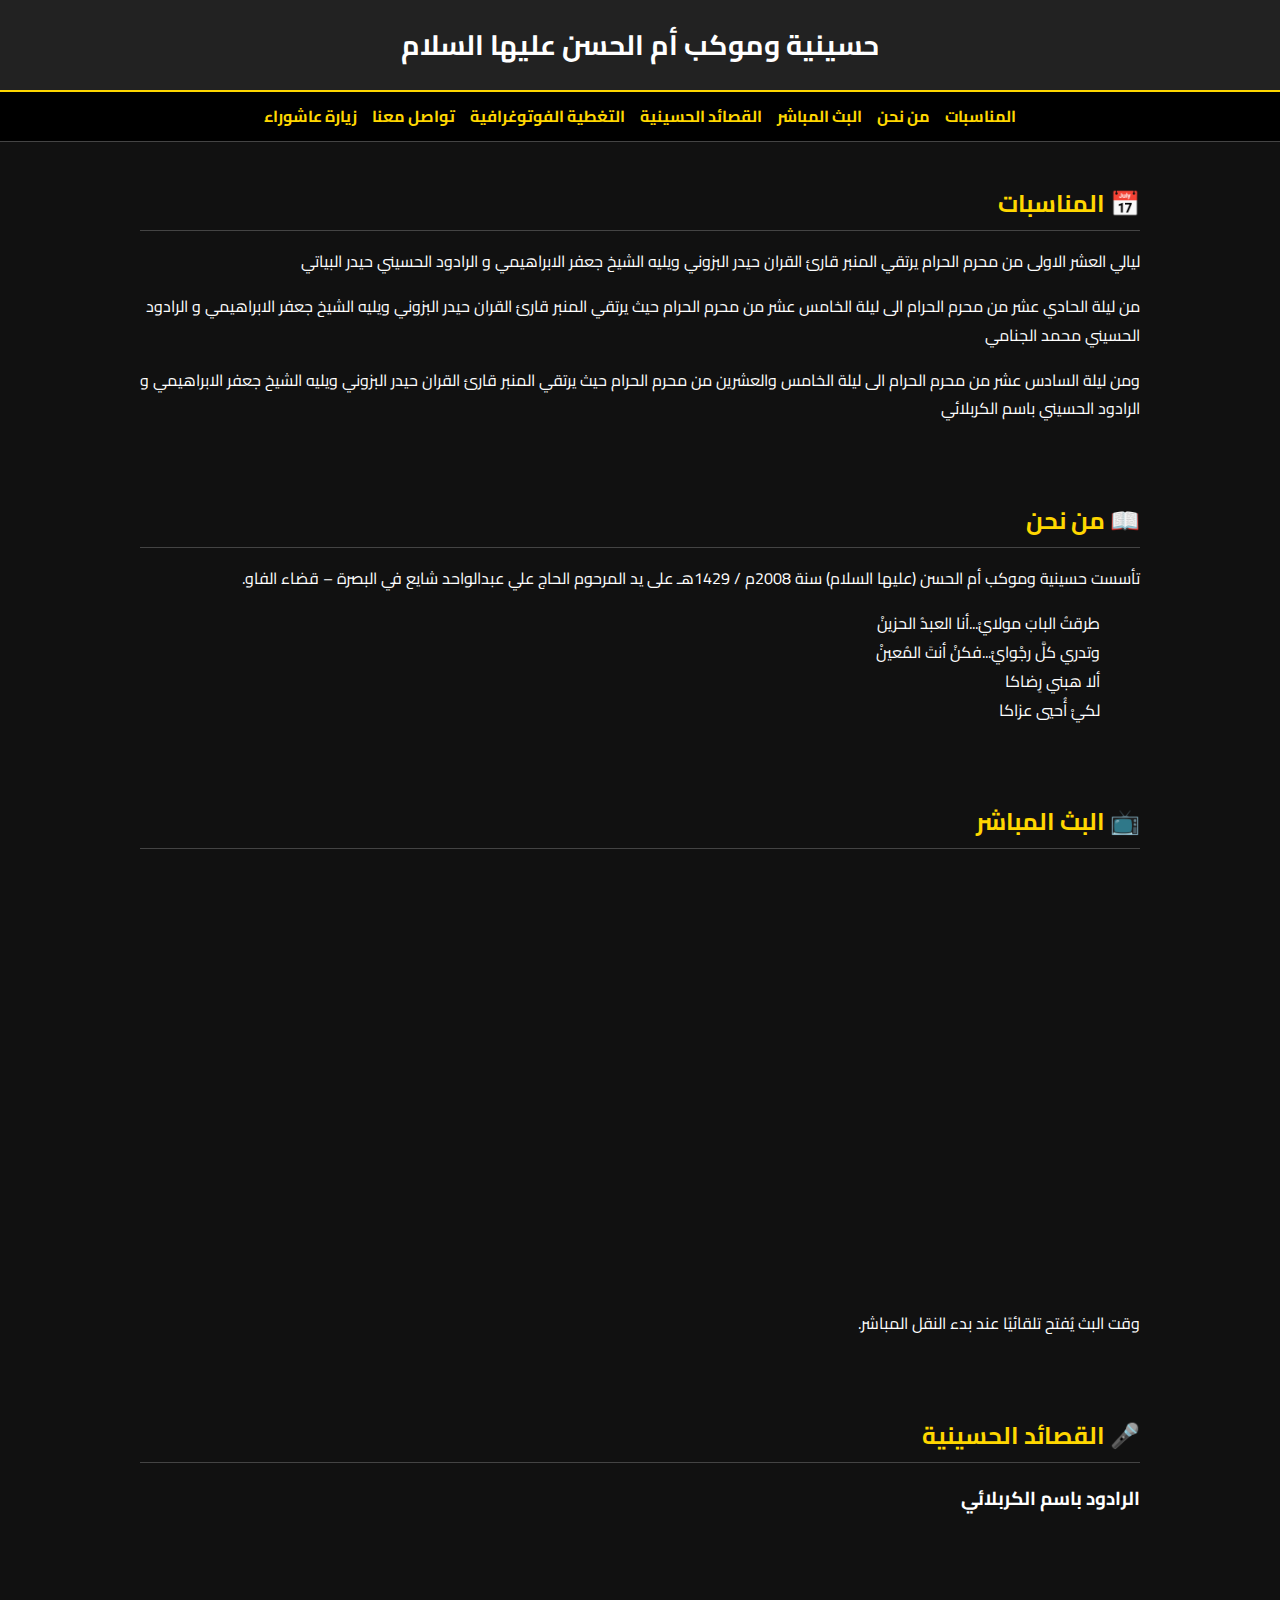
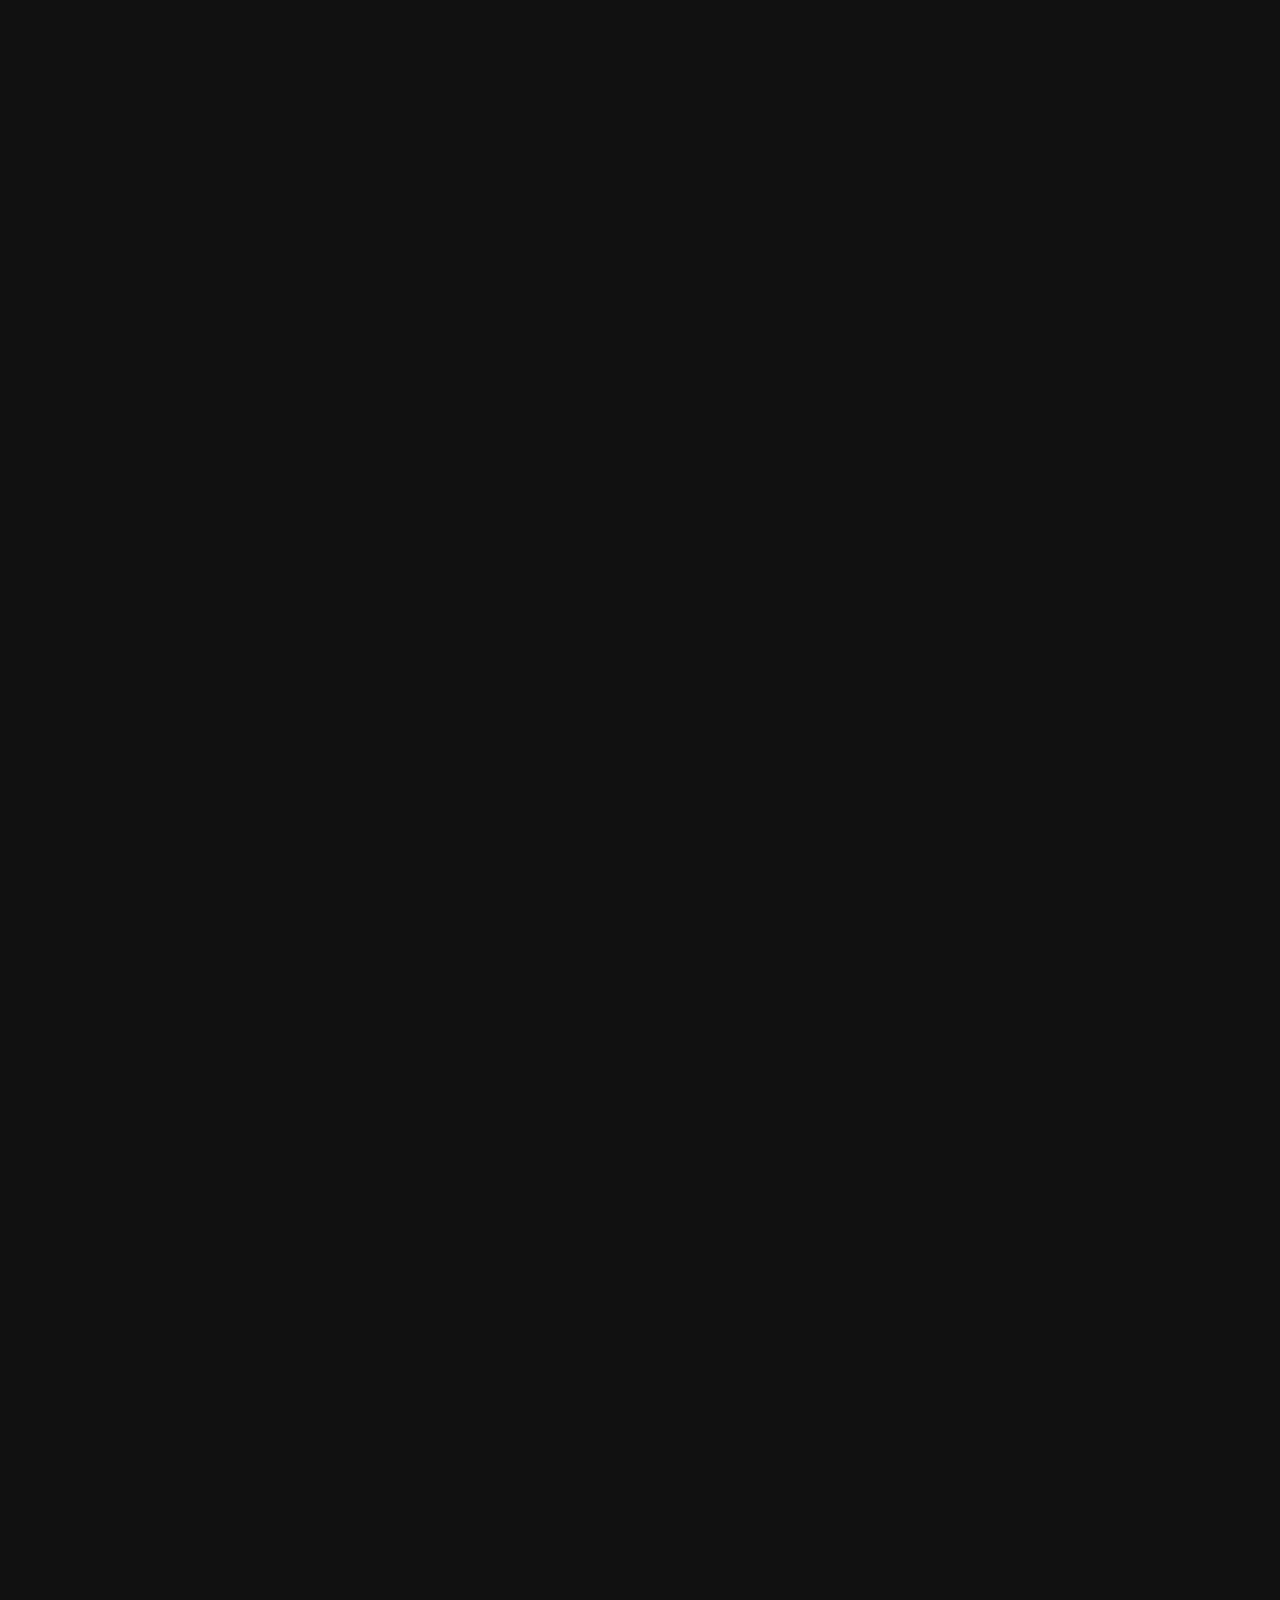
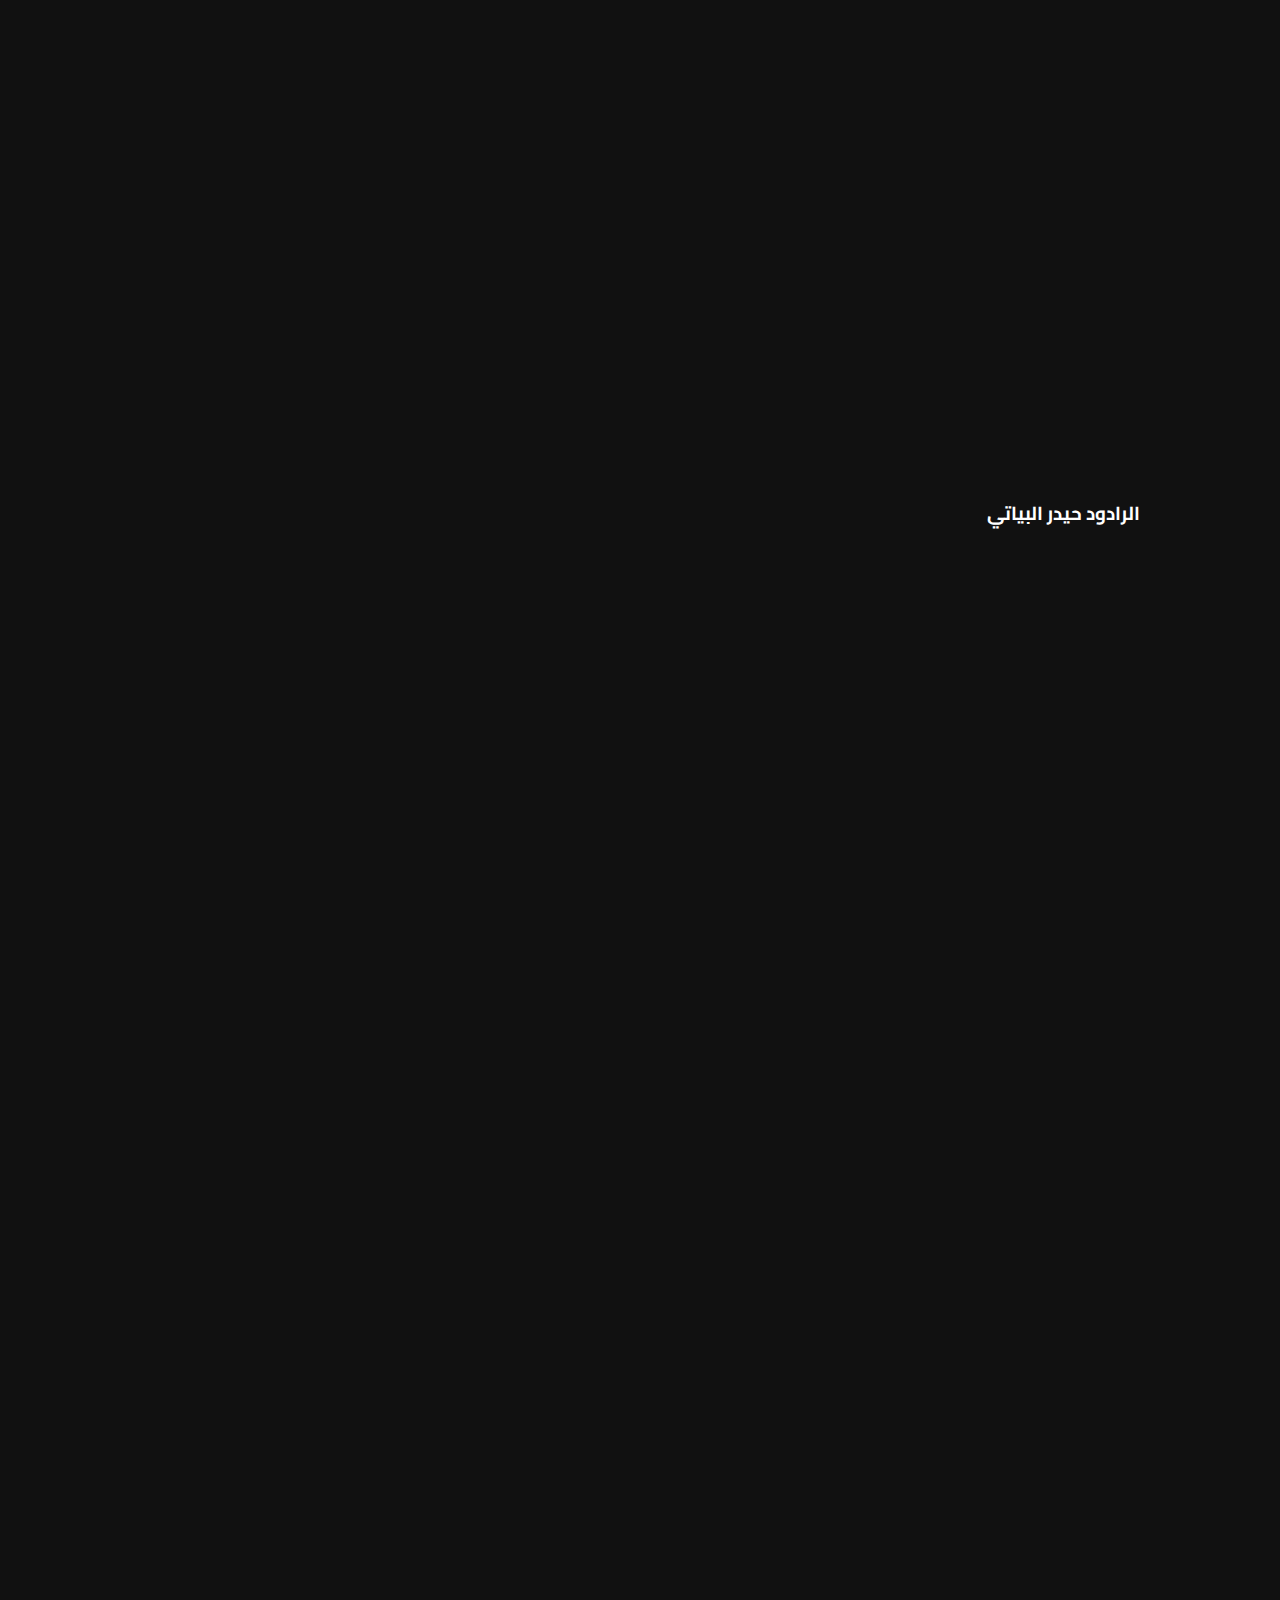
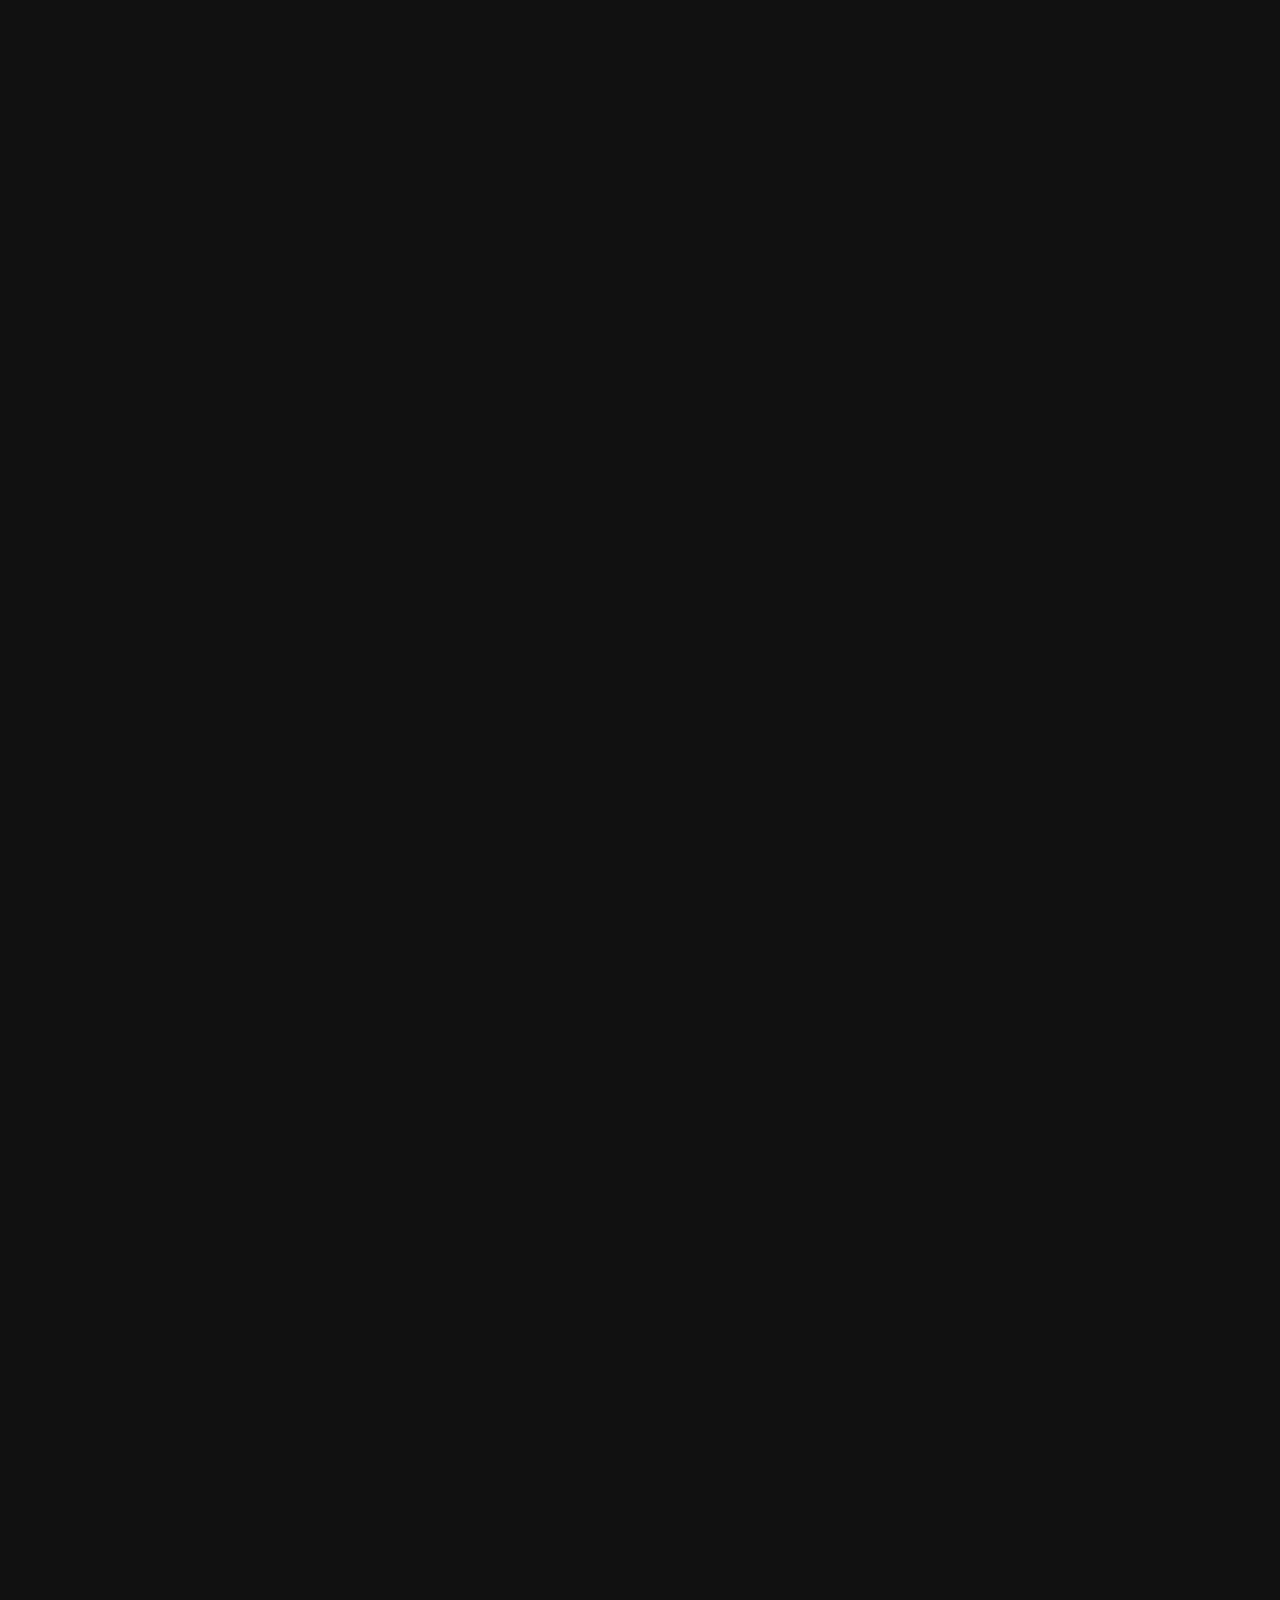
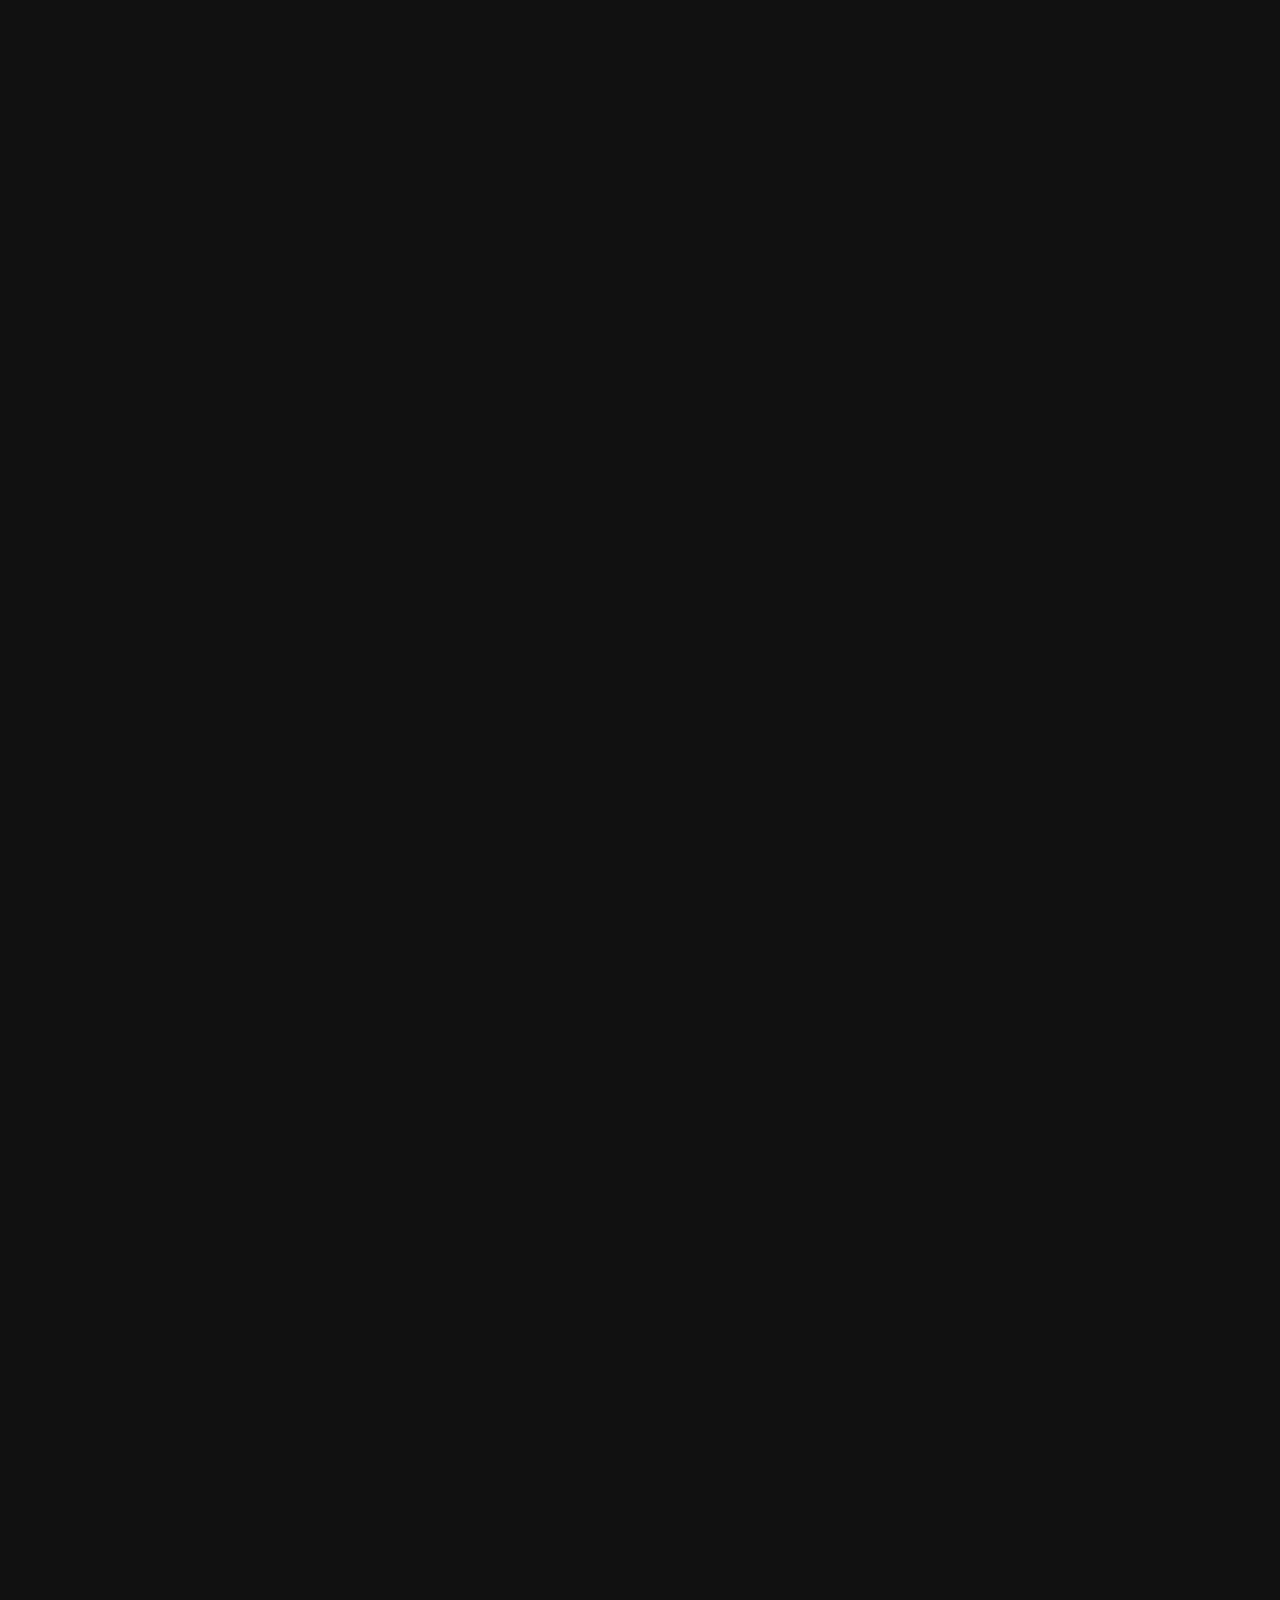
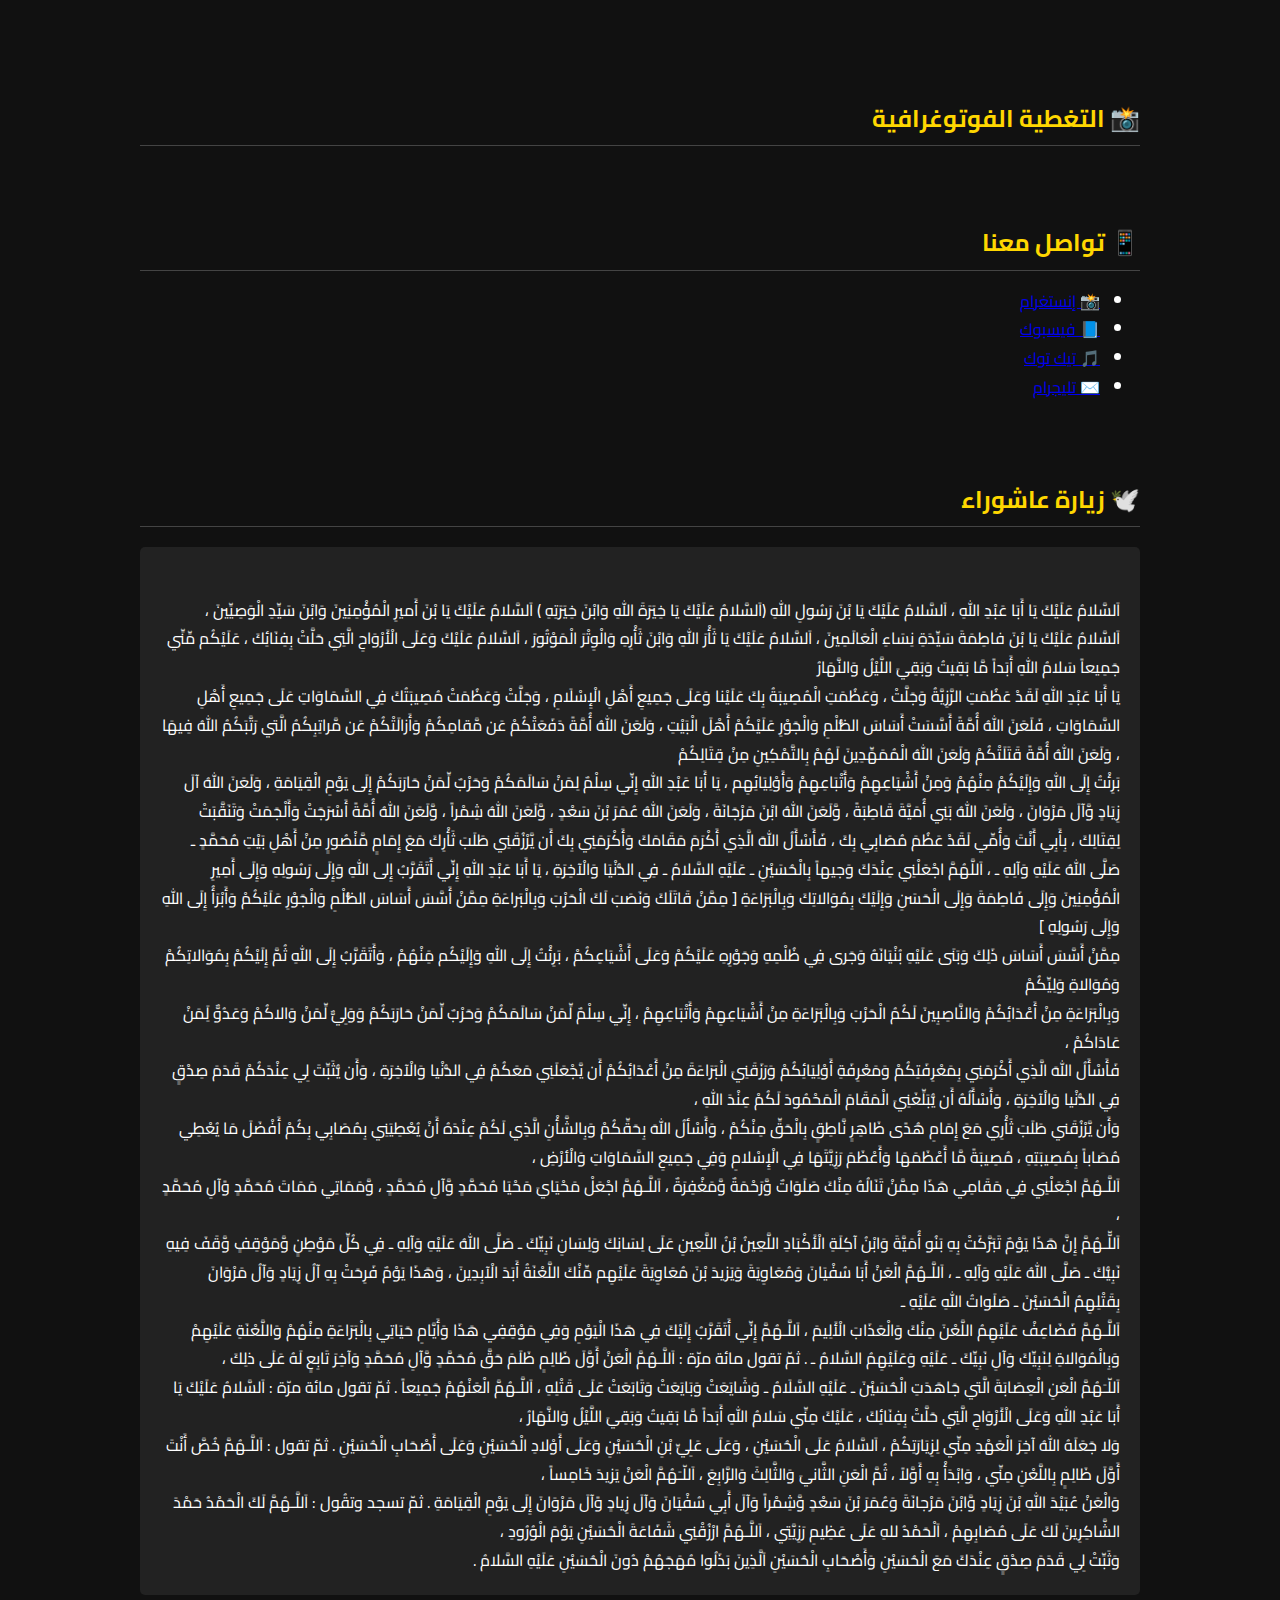
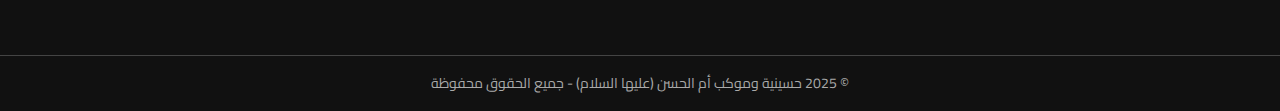
<file: index.html>
<!DOCTYPE html>
<html lang="ar" dir="rtl">
<head>
  <meta charset="UTF-8">
  <title>حسينية وموكب أم الحسن عليها السلام</title>
  <meta name="viewport" content="width=device-width, initial-scale=1.0">
  <link href="https://fonts.googleapis.com/css2?family=Cairo&display=swap" rel="stylesheet">
  <style>
    body { background:#111; color:#fff; font-family:'Cairo',sans-serif; margin:0; padding:0; line-height:1.8; }
    header { background:#222; padding:20px; text-align:center; font-size:28px; font-weight:bold; border-bottom:2px solid #ffd700; }
    nav {
      background:#000; display:flex; flex-wrap:wrap; justify-content:center;
      gap:15px; padding:10px; border-bottom:1px solid #444;
    }
    nav a { color:#ffd700; text-decoration:none; font-weight:bold; }
    nav a:hover { color:#fff; }
    section { padding:20px; max-width:1000px; margin:auto; }
    h2 { color:#ffd700; border-bottom:1px solid #444; padding-bottom:5px; margin-bottom:15px; }
    iframe { width:100%; height:400px; border:none; margin-bottom:20px; }
    .video-container iframe { margin-bottom:20px; }
    .photo-grid { display:grid; grid-template-columns:repeat(auto-fit,minmax(200px,1fr)); gap:10px; margin-top:10px; }
    .photo-grid img { width:100%; border-radius:5px; }
    footer { text-align:center; padding:15px; font-size:14px; color:#aaa; border-top:1px solid #444; margin-top:40px; }
    .visit { background:#222; padding:20px; border-radius:5px; white-space:pre-line; margin-top:20px; }
  </style>
</head>
<body>

  <header>حسينية وموكب أم الحسن عليها السلام</header>

  <nav>
    <a href="#events">المناسبات</a>
    <a href="#about">من نحن</a>
    <a href="#live">البث المباشر</a>
    <a href="#poems">القصائد الحسينية</a>
    <a href="#photos">التغطية الفوتوغرافية</a>
    <a href="#contact">تواصل معنا</a>
    <a href="#ziyarah">زيارة عاشوراء</a>
  </nav>

  <section id="events">
    <h2>📅 المناسبات</h2>
    <p>ليالي العشر الاولى من محرم الحرام يرتقي المنبر قارئ القران حيدر البزوني ويليه الشيخ جعفر الابراهيمي و الرادود الحسيني حيدر البياتي</p>
    <p>من ليلة الحادي عشر من محرم الحرام الى ليلة الخامس عشر من محرم الحرام حيث يرتقي المنبر قارئ القران حيدر البزوني ويليه الشيخ جعفر الابراهيمي و الرادود الحسيني محمد الجنامي</p>
    <p>ومن ليلة السادس عشر من محرم الحرام الى ليلة الخامس والعشرين من محرم الحرام حيث يرتقي المنبر قارئ القران حيدر البزوني ويليه الشيخ جعفر الابراهيمي و الرادود الحسيني باسم الكربلائي</p>
  </section>

  <section id="about">
    <h2>📖 من نحن</h2>
    <p>تأسست حسينية وموكب أم الحسن (عليها السلام) سنة 2008م / 1429هـ على يد المرحوم الحاج علي عبدالواحد شايع في البصرة – قضاء الفاو.</p>
    <blockquote>طرقتُ البابَ مولايْ...أنا العبدُ الحزينْ<br>وتدري كلَّ رجْوايْ...فكنْ أنتَ المُعينْ<br>ألا هبني رِضاكا<br>لكيْ أُحيي عزاكا</blockquote>
  </section>

  <section id="live">
    <h2>📺 البث المباشر</h2>
    <div class="video-container">
      <iframe src="https://www.youtube.com/embed/live_stream?channel=YOUR_CHANNEL_ID&autoplay=1" allowfullscreen></iframe>
    </div>
    <p>وقت البث يُفتح تلقائيًا عند بدء النقل المباشر.</p>
  </section>

  <section id="poems">
    <h2>🎤 القصائد الحسينية</h2>

    <h3>الرادود باسم الكربلائي</h3>
    <div class="video-container">
      <iframe src="https://www.youtube.com/embed/Iudexv2CNfc" allowfullscreen></iframe>
      <iframe src="https://www.youtube.com/embed/KEC6mCYnV7k" allowfullscreen></iframe>
      <iframe src="https://www.youtube.com/embed/iRjhOYsgfQ8" allowfullscreen></iframe>
      <iframe src="https://www.youtube.com/embed/4avizt100HY" allowfullscreen></iframe>
      <iframe src="https://www.youtube.com/embed/4lSqcsQqoGw" allowfullscreen></iframe>
    </div>

    <h3>الرادود حيدر البياتي</h3>
    <div class="video-container">
      <iframe src="https://www.youtube.com/embed/UmNTr_DDTz8" allowfullscreen></iframe>
      <iframe src="https://www.youtube.com/embed/bHUOuPoD3NI" allowfullscreen></iframe>
      <iframe src="https://www.youtube.com/embed/Ny96gUKtr4A" allowfullscreen></iframe>
      <iframe src="https://www.youtube.com/embed/sduS4UMqRCE" allowfullscreen></iframe>
      <iframe src="https://www.youtube.com/embed/3euMciRUaK4" allowfullscreen></iframe>
      <iframe src="https://www.youtube.com/embed/ZJErHcBajNM" allowfullscreen></iframe>
      <iframe src="https://www.youtube.com/embed/u_k6y0lQjLk" allowfullscreen></iframe>
      <iframe src="https://www.youtube.com/embed/W4xsyjVdM6E" allowfullscreen></iframe>
      <iframe src="https://www.youtube.com/embed/d9DfQTkdD5s" allowfullscreen></iframe>
      <iframe src="https://www.youtube.com/embed/pU-r44o1GLI" allowfullscreen></iframe>
    </div>
  </section>

  <section id="photos">
    <h2>📸 التغطية الفوتوغرافية</h2>
    <div class="photo-grid">
      <!-- ضع هنا صورك بنفس الأسماء أو أرقام img1.jpg إلى img6.jpg -->
    </div>
  </section>

  <section id="contact">
    <h2>📱 تواصل معنا</h2>
    <ul>
      <li><a href="https://www.instagram.com/umalhu7san?igsh=MXQzNmw4cGZsejZ6dQ==" target="_blank">📸 إنستغرام</a></li>
      <li><a href="https://www.facebook.com/share/19HKZWxaoQ/?mibextid=wwXIfr" target="_blank">📘 فيسبوك</a></li>
      <li><a href="https://www.tiktok.com/@umalhu7san?_t=ZS-8woNTmtsrJY&_r=1" target="_blank">🎵 تيك توك</a></li>
      <li><a href="https://t.me/umalhu7san" target="_blank">✉️ تليجرام</a></li>
    </ul>
  </section>

  <section id="ziyarah">
    <h2>🕊️ زيارة عاشوراء</h2>
    <div class="visit">
 اَلسَّلامُ عَلَيْكَ يَا أَبَا عَبْدِ اللهِ ، اَلسَّلامُ عَلَيْكَ يَا بْنَ رَسُولِ اللهِ (اَلسَّلامُ عَلَيْكَ يَا خِيَرَةَ اللهِ وَابْنَ خِيَرَتِهِ ) اَلسَّلامُ عَلَيْكَ يَا بْنَ أَميرِ الْمُؤْمِنِينَ وَابْنَ سَيِّدِ الْوَصِيِّينَ ، اَلسَّلامُ عَلَيْكَ يَا بْنَ فاطِمَةَ سَيِّدَةِ نِسَاءِ الْعَالَمِينَ ، اَلسَّلامُ عَلَيْكَ يَا ثَأْرَ اللهِ وَابْنَ ثَأْرِهِ وَالْوِتْرَ الْمَوْتُورَ ، اَلسَّلامُ عَلَيْكَ وَعَلَى الْأَرْوَاحِ الَّتِي حَلَّتْ بِفِنَائِكَ ، عَلَيْكُم مِّنِّي جَمِيعاً سَلامُ اللهِ أَبَداً مَّا بَقِيتُ وَبَقِيَ اللَّيْلُ وَالنَّهَارُ
       يَا أَبَا عَبْدِ اللهِ لَقَدْ عَظُمَتِ الرَّزِيَّةُ وَجَلَّتْ ، وَعَظُمَتِ الْمُصِيبَةُ بِكَ عَلَيْنا وَعَلَى جَمِيعِ أَهْلِ الْإِسْلَامِ ، وَجَلَّتْ وَعَظُمَتْ مُصِيبَتُكَ فِي السَّمَاوَاتِ عَلَى جَمِيعِ أَهْلِ السَّمَاوَاتِ ، فَلَعَنَ اللهُ أُمَّةً أَسَّسَتْ أَسَاسَ الظُّلْمِ وَالْجَوْرِ عَلَيْكُمْ أَهْلَ الْبَيْتِ ، وَلَعَنَ اللهُ أُمَّةً دَفَعَتْكُمْ عَن مَّقامِكُمْ وَأَزالَتْكُمْ عَن مَّراتِبِكُمُ الَّتي رَتَّبَكُمُ اللهُ فِيهَا ، وَلَعَنَ اللهُ أُمَّةً قَتَلَتْكُمْ وَلَعَنَ اللهُ الْمُمَهِّدِينَ لَهُمْ بِالتَّمْكِينِ مِنْ قِتَالِكُمْ 
       بَرِئْتُ إِلَى اللهِ وَإِلَيْكُمْ مِنْهُمْ وَمِنْ أَشْيَاعِهِمْ وَأَتْبَاعِهِمْ وَأَوْلِيَائِهِم ، يَا أَبَا عَبْدِ اللهِ إِنِّي سِلْمٌ لِمَنْ سَالَمَكُمْ وَحَرْبٌ لِّمَنْ حَارَبَكُمْ إِلَى يَوْمِ الْقِيَامَةِ ، وَلَعَنَ اللهُ آلَ زِيَادٍ وَّآلَ مَرْوَانَ ، وَلَعَنَ اللهُ بَنِي أُمَيَّةَ قَاطِبَةً ، وَّلَعَنَ اللهُ ابْنَ مَرْجَانَةَ ، وَلَعَنَ اللهُ عُمَرَ بْنَ سَعْدٍ ، وَّلَعَنَ اللهُ شِمْراً ، وَّلَعَنَ اللهُ أُمَّةً أَسْرَجَتْ وَأَلْجَمَتْ وَتَنَقَّبَتْ لِقِتَالِكَ ، بِأَبِي أَنْتَ وَأُمِّي لَقَدْ عَظُمَ مُصَابِي بِكَ ، فَأَسْأَلُ اللهَ الَّذِي أَكْرَمَ مَقَامَكَ وَأَكْرَمَنِي بِكَ أَن يَّرْزُقَنِي طَلَبَ ثَأْرِكَ مَعَ إِمَامٍ مَّنْصُورٍ مِنْ أَهْلِ بَيْتِ مُحَمَّدٍ ـ صَلَّى اللهُ عَلَيْهِ وَآلِهِ ـ ، اَللَّهُمَّ اجْعَلْنِي عِنْدَكَ وَجيهاً بِالْحُسَيْنِ ـ عَلَيْهِ السَّلامُ ـ فِي الدُّنْيَا وَالْآخِرَةِ ، يَا أَبَا عَبْدِ اللهِ إِنِّي أَتَقَرَّبُ إِلى اللهِ وَإِلَى رَسُولِهِ وَإِلَى أَمِيرِ الْمُؤْمِنِينَ وَإِلَى فَاطِمَةَ وَإِلَى الْحَسَنِ وَإِلَيْكَ بِمُوَالاتِكَ وَبِالْبَرَاءَةِ [ مِمَّنْ قَاتَلَكَ وَنَصَبَ لَكَ الْحَرْبَ وَبِالْبَراءَةِ مِمَّنْ أَسَّسَ أَسَاسَ الظُّلْمِ وَالْجَوْرِ عَلَيْكُمْ وَأَبْرَأُ إِلَى اللهِ وَإِلَى رَسُولِهِ ]
      مِمَّنْ أَسَّسَ أَسَاسَ ذَلِكَ وَبَنَى عَلَيْهِ بُنْيَانَهُ وَجَرى فِي ظُلْمِهِ وَجَوْرِهِ عَلَيْكُمْ وَعَلَى أَشْيَاعِكُمْ ، بَرِئْتُ إِلَى اللهِ وَإِلَيْكُم مَِنْهُمْ ، وَأَتَقَرَّبُ إِلَى اللهِ ثُمَّ إِلَيْكُمْ بِمُوَالاتِكُمْ وَمُوَالاةِ وَلِيِّكُمْ
      وَبِالْبَرَاءَةِ مِنْ أَعْدَائِكُمْ وَالنَّاصِبِينَ لَكُمُ الْحَرْبَ وَبِالْبَرَاءَةِ مِنْ أَشْيَاعِهِمْ وَأَتْبَاعِهِمْ ، إِنِّي سِلْمٌ لِّمَنْ سَالَمَكُمْ وَحَرْبٌ لِّمَنْ حَارَبَكُمْ وَوَلِيٌّ لِّمَنْ وَالاكُمْ وَعَدُوٌّ لَِمَنْ عَادَاكُمْ ،
      فَأَسْأَلُ اللهَ الَّذِي أَكْرَمَنِي بِمَعْرِفَتِكُمْ وَمَعْرِفَةِ أَوْلِيَائِكُمْ وَرَزَقَنِيَ الْبَرَاءَةَ مِنْ أَعْدَائِكُمْ أَن يَّجْعَلَنِي مَعَكُمْ فِي الدُّنْيا وَالْآخِرَةِ ، وَأَن يُّثَبِّتَ لِي عِنْدَكُمْ قَدَمَ صِدْقٍ فِي الدُّنْيا وَالْآخِرَةِ ، وَأَسْأَلُهُ أَن يُّبَلِّغَنِيَ الْمَقَامَ الْمَحْمُودَ لَكُمْ عِنْدَ اللهِ ،
      وَأَن يَّرْزُقَني طَلَبَ ثَأْرِي مَعَ إِمَامِ هُدًى ظَاهِرٍ نَّاطِقٍ بِالْحَقِّ مِنْكُمْ ، وَأَسْألُ اللهَ بِحَقِّكُمْ وَبِالشَّأْنِ الَّذِي لَكُمْ عِنْدَهُ أَنْ يُعْطِيَنِي بِمُصَابِي بِكُمْ أَفْضَلَ مَا يُعْطِي مُصَاباً بِمُصِيبَتِهِ ، مُصِيبَةً مَّا أَعْظَمَهَا وَأَعْظَمَ رَزِيَّتَهَا فِي الْإِسْلامِ وَفِي جَمِيعِ السَّمَاوَاتِ وَالْأرْضِ ،
      اَللَّـهُمَّ اجْعَلْنِي فِي مَقَامِي هَذَا مِمَّنْ تَنَالُهُ مِنْكَ صَلَوَاتٌ وَّرَحْمَةٌ وَّمَغْفِرَةٌ ، اَللَّـهُمَّ اجْعَلْ مَحْيَايَ مَحْيَا مُحَمَّدٍ وَّآلِ مُحَمَّدٍ ، وَّمَمَاتِي مَمَاتَ مُحَمَّدٍ وََآلِ مُحَمَّدٍ ، 
      اَللّّـهُمَّ إِنَّ هَذَا يَوْمٌ تَبَرَّكَتْ بِهِ بَنُو أُمَيَّةَ وَابْنُ آكِلَةِ الْأَكْبَادِ اللَّعِينُ بْنُ اللَّعِينِ عَلَى لِسَانِكَ وَلِسَانِ نَبِيِّكَ ـ صَلَّى اللهُ عَلَيْهِ وَآلِهِ ـ فِي كُلِّ مَوْطِنٍ وَّمَوْقِفٍ وَّقَفَ فِيهِ نَبِيُّكَ ـ صَلَّى اللهُ عَلَيْهِ وَآلِهِ ـ ، اَللَّـهُمَّ الْعَنْ أَبَا سُفْيَانَ وَمُعَاوِيَةَ وَيَزيدَ بْنَ مُعَاوِيَةَ عَلَيْهِم مِّنْكَ اللَّعْنَةُ أَبَدَ الْآبِدِينَ ، وَهَذَا يَوْمٌ فَرِحَتْ بِهِ آلُ زِيَادٍ وَآلُ مَرْوَانَ بِقَتْلِهِمُ الْحُسَيْنَ ـ صَلَواتُ اللهِ عَلَيْهِ ـ 
      اَللَّـهُمَّ فَضَاعِفْ عَلَيْهِمُ اللَّعْنَ مِنْكَ وَالْعَذَابَ الْأَلِيمَ ، اَللَّـهُمَّ إِنِّي أَتَقَرَّبُ إِلَيْكَ فِي هَذَا الْيَوْمِ وَفِي مَوْقِفِي هَذَا وَأَيَّامِ حَيَاتِي بِالْبَرَاءَةِ مِنْهُمْ وَاللَّعْنَةِ عَلَيْهِمْ وَبِالْمُوَالاةِ لِنَبِيِّكَ وَآلِ نَبِيِّكَ ـ عَلَيْهِ وَعَلَيْهِمُ السَّلامُ ـ . ثمّ تقول مائة مرّة : اَللَّـهُمَّ الْعَنْ أَوَّلَ ظَالِمٍ ظَلَمَ حَقَّ مُحَمَّدٍ وَّآلِ مُحَمَّدٍ وَآخِرَ تَابِعٍ لَهُ عَلَى ذلِكَ ، 
       اَللّـَهُمَّ الْعَنِ الْعِصَابَةَ الَّتي جَاهَدَتِ الْحُسَيْنَ ـ عَلَيْهِ السَّلَامُ ـ وَشَايَعَتْ وَبَايَعَتْ وَتَابَعَتْ عَلَى قَتْلِهِ ، اَللَّـهُمَّ الْعَنْهُمْ جَمِيعاً . ثمّ تقول مائة مرّة : اَلسَّلامُ عَلَيْكَ يَا أَبَا عَبْدِ اللهِ وَعَلَى الْأَرْوَاحِ الَّتِي حَلَّتْ بِفِنَائِكَ ، عَلَيْكَ مِنِّي سَلامُ اللهِ أَبَداً مَّا بَقِيتُ وَبَقِيَ اللَّيْلُ وَالنَّهَارُ ،
      وَلا جَعَلَهُ اللهُ آخِرَ الْعَهْدِ مِنِّي لِزِيَارَتِكُمْ ، اَلسَّلامُ عَلَى الْحُسَيْنِ ، وَعَلَى عَلِيِّ بْنِ الْحُسَيْنِ وَعَلَى أَوْلادِ الْحُسَيْنِ وَعَلَى أَصْحَابِ الْحُسَيْنِ . ثمّ تقول : اَللَّـهُمَّ خُصَّ أَنْتَ أَوَّلَ ظَالِمٍ بِاللَّعْنِ مِنِّي ، وَابْدَأْ بِهِ أَوَّلاً ، ثُمَّ الْعَنِ الثَّانيَ وَالثَّالِثَ وَالرَّابِعَ ، اَللّـَهُمَّ الْعَنْ يَزيدَ خَامِساً ،
      وَالْعَنْ عُبَيْدَ اللهِ بْنَ زِيَادٍ وَّابْنَ مَرْجانَةَ وَعُمَرَ بْنَ سَعْدٍ وَّشِمْراً وَآلَ أَبِي سُفْيَانَ وَآلَ زِيادٍ وََآلَ مَرْوَانَ إِلَى يَوْمِ الْقِيَامَةِ . ثمّ تسجد وتقُول : اَللَّـهُمَّ لَكَ الْحَمْدُ حَمْدَ الشَّاكِرِينَ لَكَ عَلَى مُصَابِهِمْ ، اَلْحَمْدُ للهِ عَلَى عَظِيمِ رَزِيَّتِي ، اَللَّـهُمَّ ارْزُقْنِي شَفَاعَةَ الْحُسَيْنِ يَوْمَ الْوُرُودِ ،
      وَثَبِّتْ لِي قَدَمَ صِدْقٍ عِنْدَكَ مَعَ الْحُسَيْنِ وَأَصْحَابِ الْحُسَيْنِ اَلَّذِينَ بَذَلُوا مُهَجَهُمْ دُونَ الْحُسَيْنِ عَلَيْهِ السَّلامُ .
    </div>
  </section>

  <footer>© 2025 حسينية وموكب أم الحسن (عليها السلام) - جميع الحقوق محفوظة</footer>

</body>
</html>
</file>
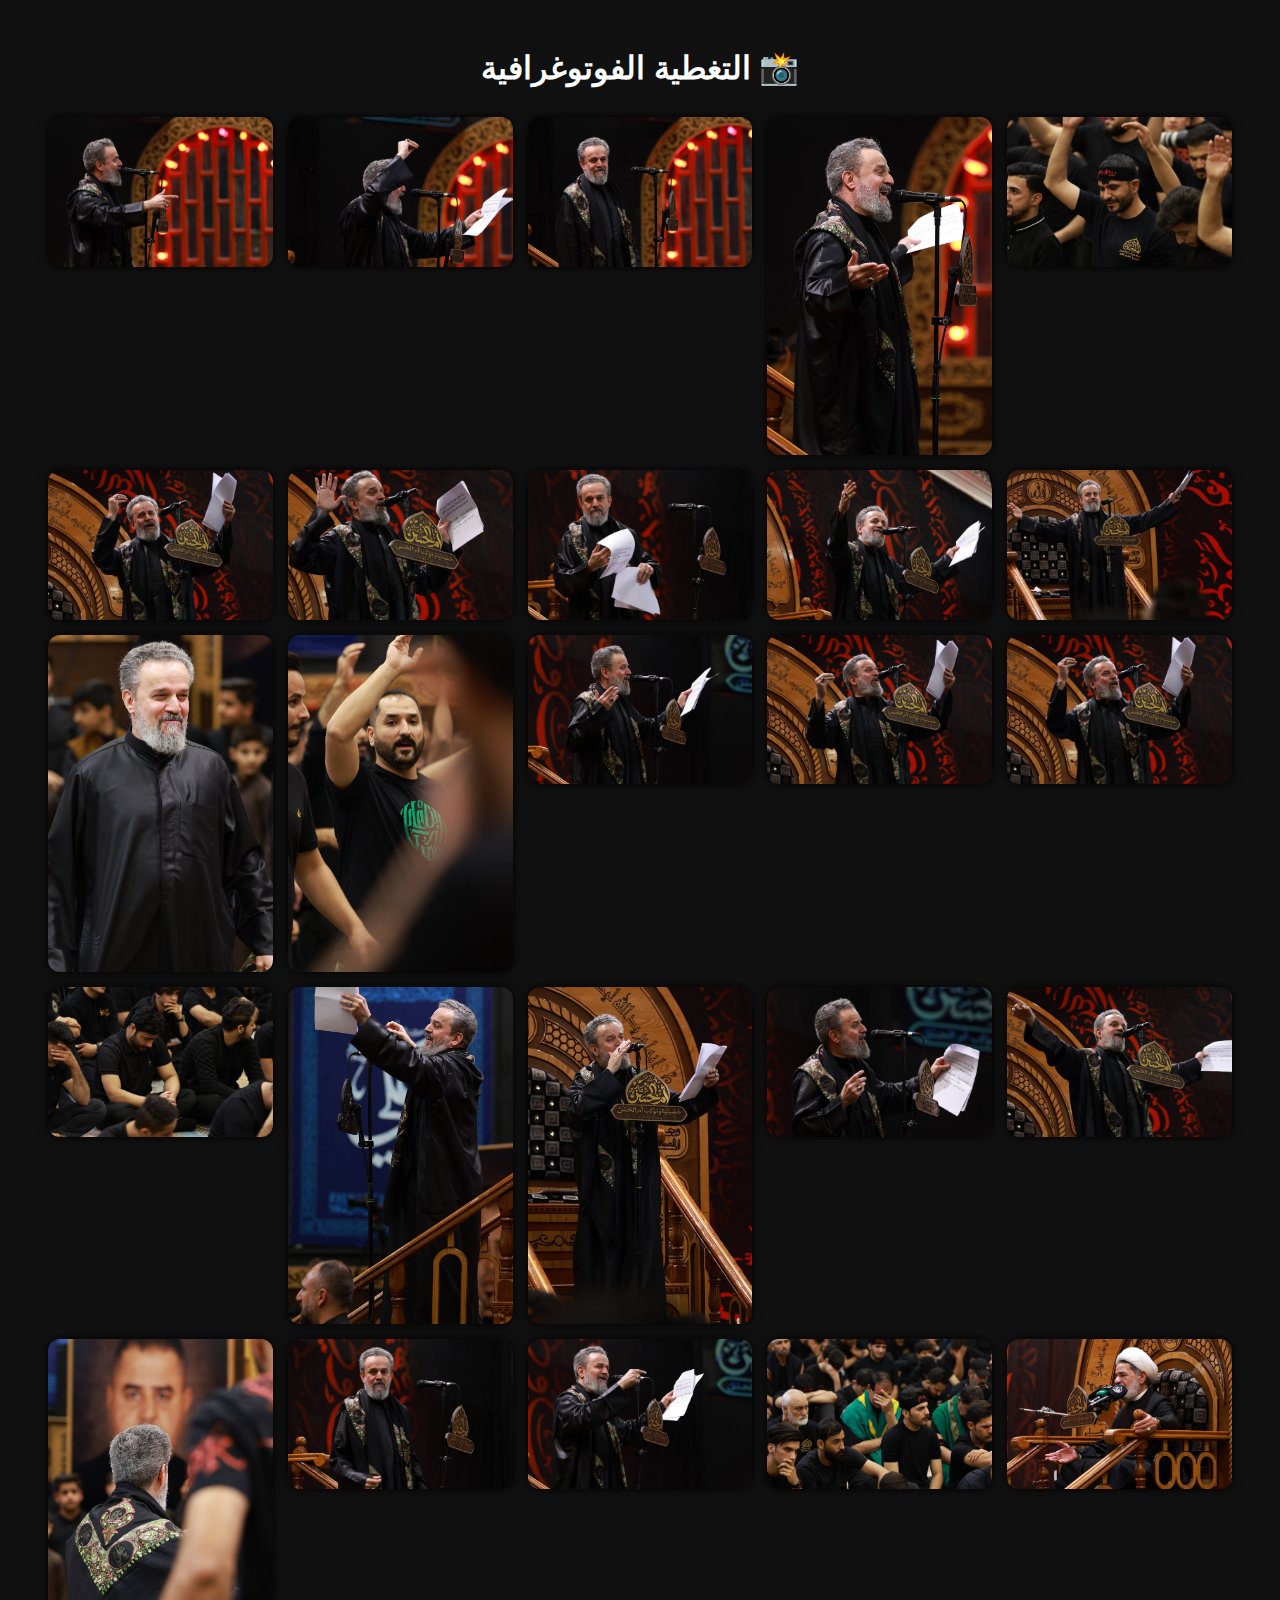
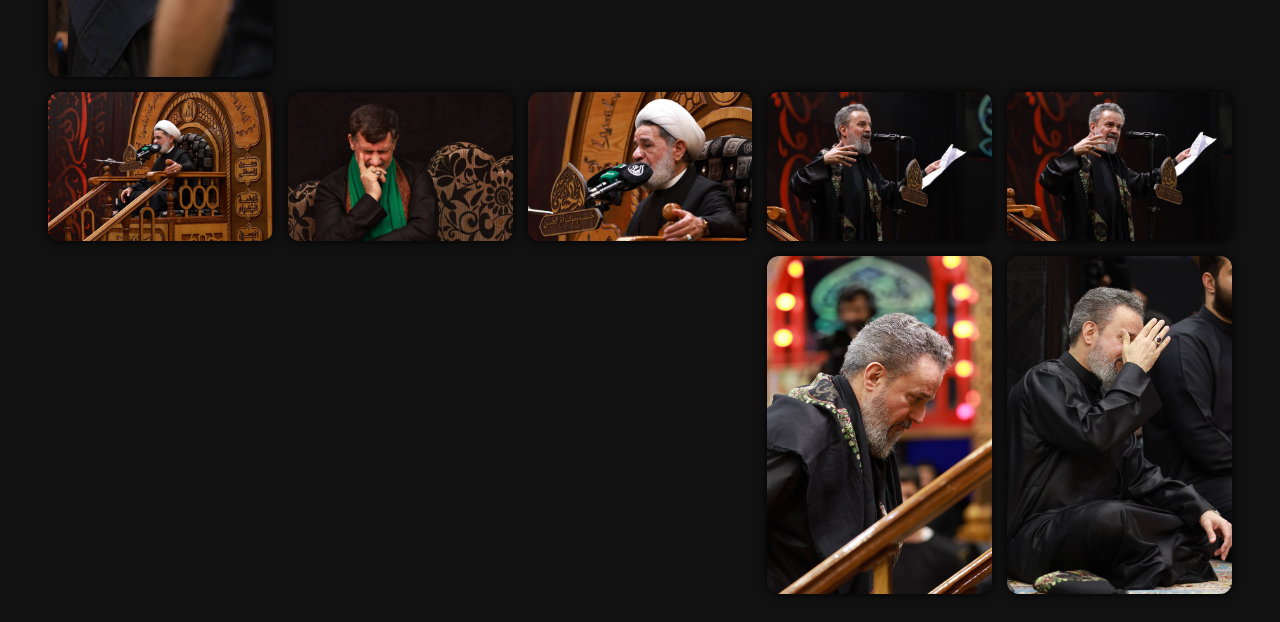
<file: photos.html>
<!DOCTYPE html>
<html lang="ar" dir="rtl">
<head>
  <meta charset="UTF-8">
  <title>التغطية الفوتوغرافية</title>
  <style>
    body {
      font-family: sans-serif;
      background: #111;
      color: white;
      padding: 20px;
      text-align: center;
    }
    h1 {
      margin-bottom: 30px;
    }
    .gallery {
      display: grid;
      grid-template-columns: repeat(auto-fill, minmax(200px, 1fr));
      gap: 15px;
      padding: 0 20px;
    }
    .gallery img {
      width: 100%;
      border-radius: 12px;
      box-shadow: 0 0 10px #000;
      transition: transform 0.3s ease;
      cursor: pointer;
    }
    .gallery img:hover {
      transform: scale(1.05);
    }
  </style>
</head>
<body>
  <h1>📸 التغطية الفوتوغرافية</h1>
  <div class="gallery">
    <!-- الصور -->
    <img src="images/photo1.jpg" alt="صورة 1">
    <img src="images/photo2.jpg" alt="صورة 2">
    <img src="images/photo3.jpg" alt="صورة 3">
    <img src="images/photo4.jpg" alt="صورة 4">
    <img src="images/photo5.jpg" alt="صورة 5">
    <img src="images/photo6.jpg" alt="صورة 6">
    <img src="images/photo7.jpg" alt="صورة 7">
    <img src="images/photo8.jpg" alt="صورة 8">
    <img src="images/photo9.jpg" alt="صورة 9">
    <img src="images/photo10.jpg" alt="صورة 10">
    <img src="images/photo11.jpg" alt="صورة 11">
    <img src="images/photo12.jpg" alt="صورة 12">
    <img src="images/photo13.jpg" alt="صورة 13">
    <img src="images/photo14.jpg" alt="صورة 14">
    <img src="images/photo15.jpg" alt="صورة 15">
    <img src="images/photo16.jpg" alt="صورة 16">
    <img src="images/photo17.jpg" alt="صورة 17">
    <img src="images/photo18.jpg" alt="صورة 18">
    <img src="images/photo19.jpg" alt="صورة 19">
    <img src="images/photo20.jpg" alt="صورة 20">
    <img src="images/photo21.jpg" alt="صورة 21">
    <img src="images/photo22.jpg" alt="صورة 22">
    <img src="images/photo23.jpg" alt="صورة 23">
    <img src="images/photo24.jpg" alt="صورة 24">
    <img src="images/photo25.jpg" alt="صورة 25">
    <img src="images/photo26.jpg" alt="صورة 26">
    <img src="images/photo27.jpg" alt="صورة 27">
    <img src="images/photo28.jpg" alt="صورة 28">
    <img src="images/photo29.jpg" alt="صورة 29">
    <img src="images/photo30.jpg" alt="صورة 30">
    <img src="images/photo31.jpg" alt="صورة 31">
    <img src="images/photo32.jpg" alt="صورة 32">
  </div>
</body>
</html>
</file>
